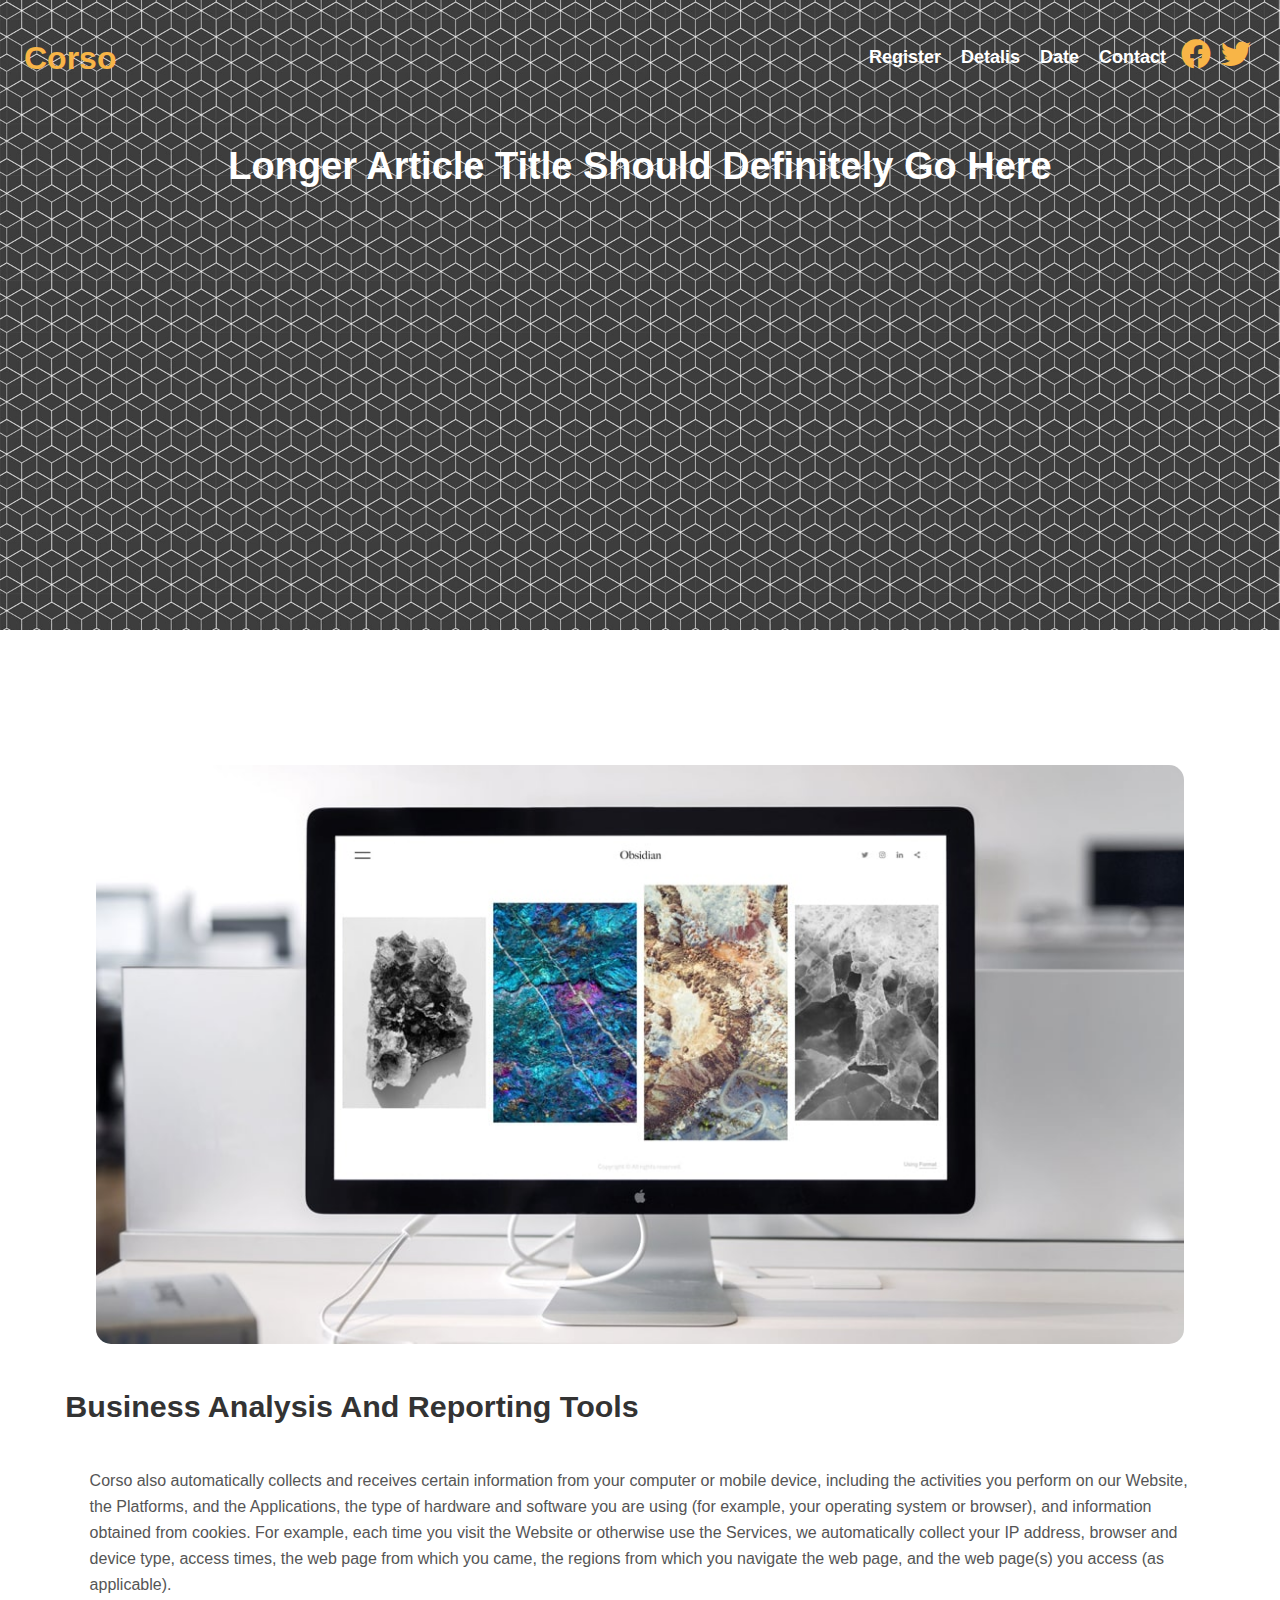
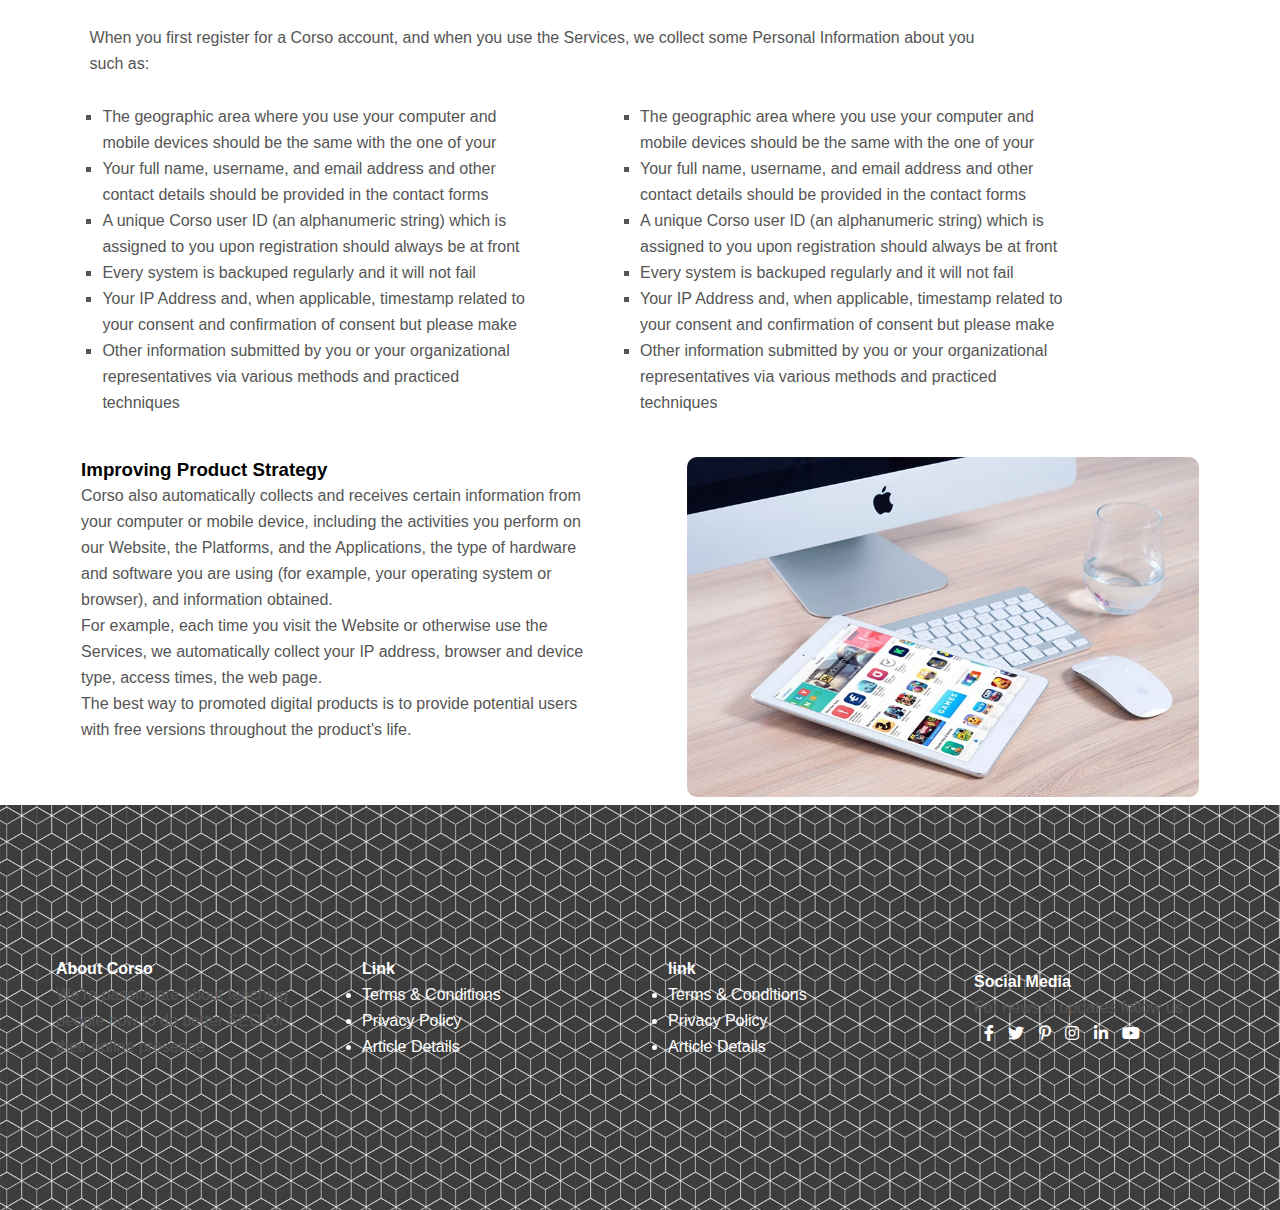
<file: article.html>
<!DOCTYPE html>
<html lang="en">
	<head>
		<meta charset="UTF-8">
		<meta name="viewport" content="width=device-width, initial-scale=1.0">
		<link rel="stylesheet" href="stylecss/article.css">
		<link rel="stylesheet" href="fontawesome/css/all.css">
		<title> Document</title>
	</head>
    <body>  
		<div class = "articleMain">
			<header class = "header">
				<div class = "vernagir"><h1><a href="index.html">Corso<a/></h1></div>
				<nav class="nav">
					<ul class = "menu">
						<li class = "menuList"><a href="index.html#register">Register</a></li>
						<li class = "menuList"><a href="index.html#detalis">Detalis</a></li>
						<li class = "menuList dropDate1"><a href="index.html#date">Date</a></li>
						<li class = "menuList"><a href="index.html#contact">Contact</a></li>
						<i class="fab fa-facebook fa-icon"></i>
						<i class="fab fa-twitter fa-twit"></i>
					</ul>
				</nav>
			</header>
				<div  class = "container" >
					<h1 class="containerVernagir">Longer Article Title Should Definitely Go Here</h1>
				</div>
		</div>
		<div class="content">
			<div class="kompNkariDiv">
				<img src="img/komp.jpg" class="kompNkar">
			</div>
			<div class="contentVernagir">
				<h3>Business Analysis And Reporting Tools</h3>
			</div>
			<div class="contentText">
				<p>Corso also automatically collects and receives certain information from your computer or mobile device, including the activities you perform on our Website,
				the Platforms, and the Applications, the type of hardware and software you are using (for example, your operating system or browser), and information obtained 
				from cookies. For example, each time you visit the Website or otherwise use the Services, we automatically collect your IP address, browser and device type, access 
				times, the web page from which you came, the regions from which you navigate the web page, and the web page(s) you access (as applicable).</p>
			</div>
			<div  class="contentText2">
				<p>When you first register for a Corso account, and when you use the Services, we collect some Personal Information about you such as:</p>
			</div>
			<div class="contentCank">
				<ul class="cank">
					<li>The geographic area where you use your computer and mobile devices should be the same with the one of your</li>
					<li>Your full name, username, and email address and other contact details should be provided in the contact forms</li>
					<li>A unique Corso user ID (an alphanumeric string) which is assigned to you upon registration should always be at front</li>
					<li>Every system is backuped regularly and it will not fail</li>
					<li>Your IP Address and, when applicable, timestamp related to your consent and confirmation of consent but please make</li>
					
					<li>Other information submitted by you or your organizational representatives via various methods and practiced techniques</li>
				</ul>
				
				<ul class="cank">
					<li>The geographic area where you use your computer and mobile devices should be the same with the one of your</li>
					<li>Your full name, username, and email address and other contact details should be provided in the contact forms</li>
					<li>A unique Corso user ID (an alphanumeric string) which is assigned to you upon registration should always be at front</li>
					<li>Every system is backuped regularly and it will not fail</li>
					<li>Your IP Address and, when applicable, timestamp related to your consent and confirmation of consent but please make</li>
					<li>Other information submitted by you or your organizational representatives via various methods and practiced techniques</li>
				</ul>
			</div>
			<div class="inproving">
				<div class="inprovingText">
					<div class="inprovingVernagir"> <h3>Improving Product Strategy</h3></div>
					<div class="inprovingP"> <p>Corso also automatically collects and receives certain information from your computer or mobile device, including the activities 
					you perform on our Website, the Platforms, and the Applications, the type of hardware and software you are using (for example, your operating system or browser),
					and information obtained.</p>
					<p>For example, each time you visit the Website or otherwise use the Services, we automatically collect your IP address, browser and device type, access times, 
					the web page.</p>
					<p>The best way to promoted digital products is to provide potential users with free versions throughout the product's life.</p>
					</div>
				</div>	
				<div>
					<img src="img/kompInpro.jpg" class="kompInpro">
				</div>
			</div>
		</div>
		<footer class="footer">
				<div class="aboutCorso">
					<h4>About Corso</h4>
					<p>We're passionate about teaching people how to do better SEO for their online presence</p>
				</div>
				<div class="aboutCorso">
					<h4>Link</h4>
					<ul>
						<li>Terms & Conditions</li>
						<li>Privacy Policy</li>
						<li>Article Details</li>
					</ul>
				</div>
				<div class="aboutCorso">
					<h4>link</h4>
					<ul>
					<li>Terms & Conditions</li>
					<li>Privacy Policy</li>
					<li>Article Details</li>
					</ul>
				</div>
				<div class="aboutCorso">
					<h4>Social Media</h4>
					<p>For news & updates follow us</p>
					<i class="fab fa-facebook-f fa-iconFooter"></i>
					<i class="fab fa-twitter fa-iconFooter"></i>
					<i class="fab fa-pinterest-p fa-iconFooter"></i>
					<i class="fab fa-instagram fa-iconFooter"></i>
					<i class="fab fa-linkedin-in fa-iconFooter"></i>
					<i class="fab fa-youtube fa-iconFooter"></i>
				</div>
			</footer>
	</body>			
	</head>
</html>
</file>
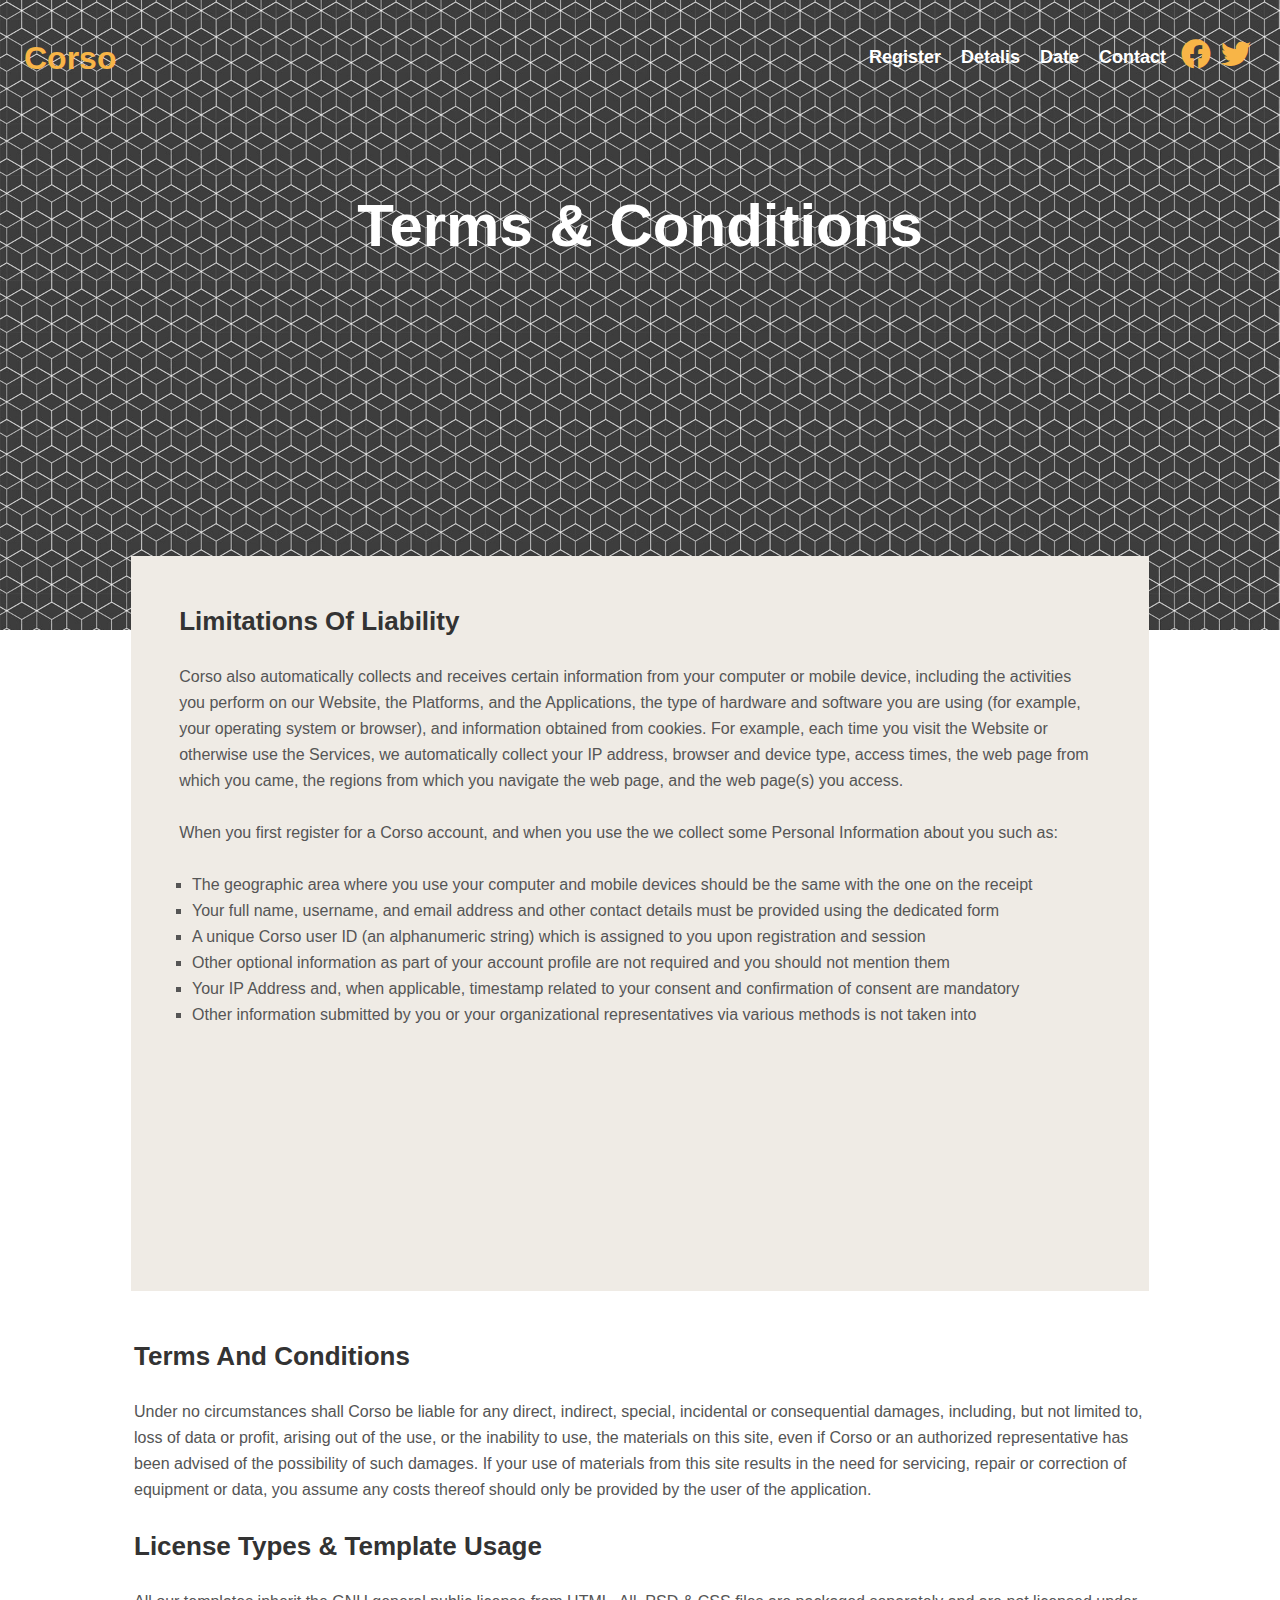
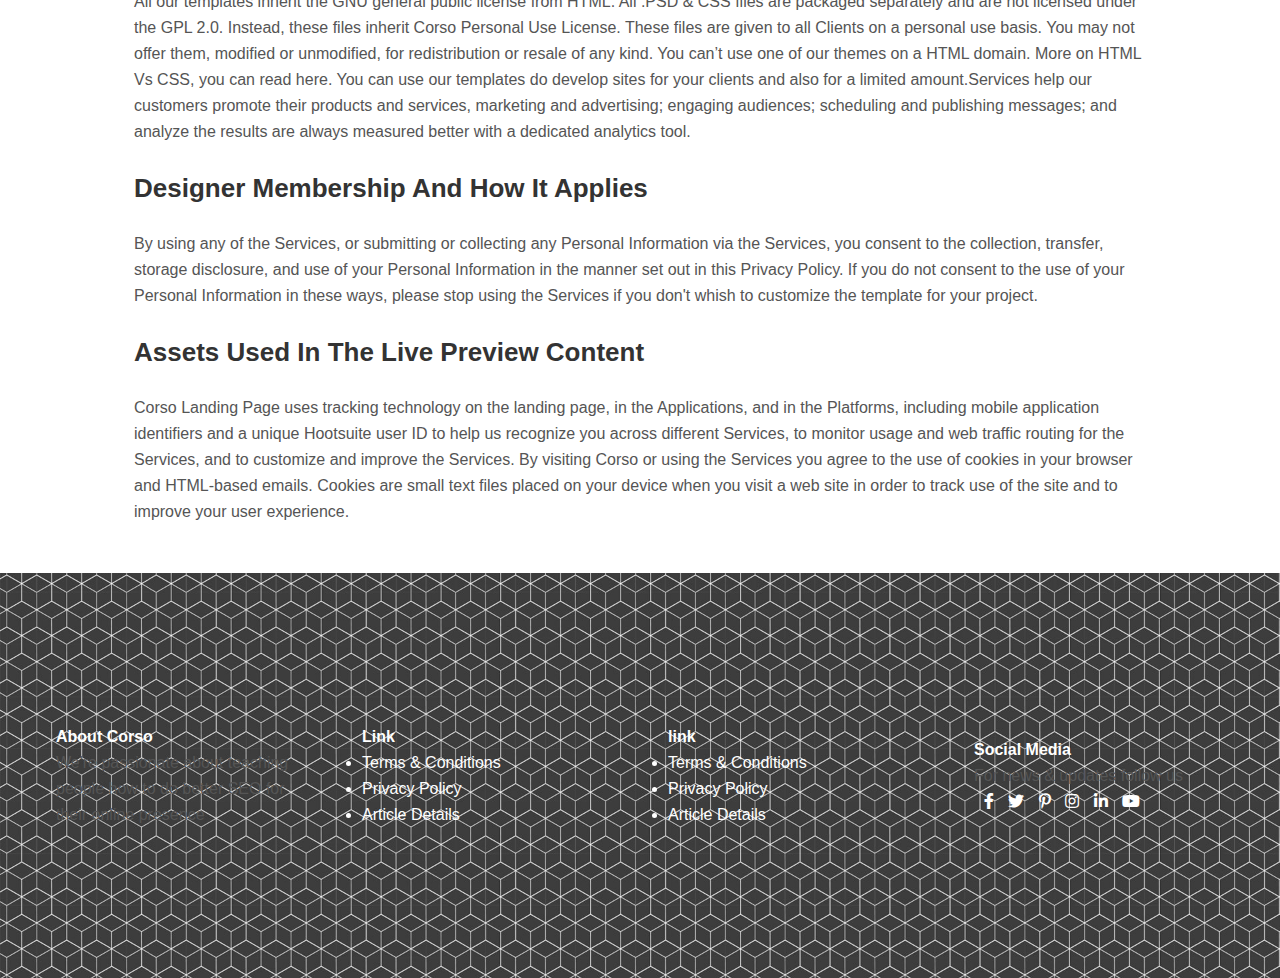
<file: terms.html>
<!DOCTYPE html>
<html lang="en">
	<head>
		<meta charset="UTF-8">
		<meta name="viewport" content="width=device-width, initial-scale=1.0">
		<link rel="stylesheet" href="stylecss/terms.css">
		<link rel="stylesheet" href="fontawesome/css/all.css">
		<title> Document</title>
	</head>
    <body>  
		<div class = "termsMain">
			<header class = "header">
				<div class = "vernagir"><h1><a href="index.html">Corso<a/></h1></div>
				<nav class="nav">
					<ul class = "menu">
						<li class = "menuList"><a href="index.html#register">Register</a></li>
						<li class = "menuList"><a href="index.html#detalis">Detalis</a></li>
						<li class = "menuList dropDate1"><a href="index.html#date">Date</a></li>
						<li class = "menuList"><a href="index.html#contact">Contact</a></li>
						<i class="fab fa-facebook fa-icon"></i>
						<i class="fab fa-twitter fa-twit"></i>
					</ul>
				</nav>
			</header>
			<div  class = "container" >
				<h1 class="containerVernagir">Terms & Conditions</h1>
			</div>
			<div class="content">
				<div class="textContent">
					<h3>Limitations Of Liability</h3>
					<br>
					<p>Corso also automatically collects and receives certain information from your computer or mobile device, including the activities you perform on our Website,
					the Platforms, and the Applications, the type of hardware and software you are using (for example, your operating system or browser), and information obtained 
					from cookies. For example, each time you visit the Website or otherwise use the Services, we automatically collect your IP address, browser and device type,
					access times, the web page from which you came, the regions from which you navigate the web page, and the web page(s) you access.
					<br><br>
					When you first register for a Corso account, and when you use the we collect some Personal Information about you such as:</p>
					<br>
					<ul class="cank">
						<li>The geographic area where you use your computer and mobile devices should be the same with the one on the receipt</li>
						<li>Your full name, username, and email address and other contact details must be provided using the dedicated form</li>
						<li>A unique Corso user ID (an alphanumeric string) which is assigned to you upon registration and session</li>
						<li>Other optional information as part of your account profile are not required and you should not mention them</li>
						<li>Your IP Address and, when applicable, timestamp related to your consent and confirmation of consent are mandatory</li>
						<li>Other information submitted by you or your organizational representatives via various methods is not taken into</li>
					</ul>
				</div>
			</div>
			<div class="textContent2">
				<h3>Terms And Conditions</h3>
					<br>
					<p>Under no circumstances shall Corso be liable for any direct, indirect, special, incidental or consequential damages, including,
					but not limited to, loss of data or profit, arising out of the use, or the inability to use, the materials on this site, even if 
					Corso or an authorized representative has been advised of the possibility of such damages. If your use of materials from this site 
					results in the need for servicing, repair or correction of equipment or data, you assume any costs thereof should only be provided by 
					the user of the application.</p>
				<br>
				<h3>License Types & Template Usage</h3>
				<br>
				<p>All our templates inherit the GNU general public license from HTML. All .PSD & CSS files are packaged separately and are not licensed under the GPL
				2.0. Instead, these files inherit Corso Personal Use License. These files are given to all Clients on a personal use basis. You may not offer them,
				modified or unmodified, for redistribution or resale of any kind. You can’t use one of our themes on a HTML domain. More on HTML Vs CSS, you can read here.
				You can use our templates do develop sites for your clients and also for a limited amount.Services help our customers promote their products and services,
				marketing and advertising; engaging audiences; scheduling and publishing messages; and analyze the results are always measured better with a dedicated analytics
				tool.</p>
				<br>
				<h3>Designer Membership And How It Applies</h3>
				<br>
				<p>By using any of the Services, or submitting or collecting any Personal Information via the Services, you consent to the collection, transfer, storage disclosure,
				and use of your Personal Information in the manner set out in this Privacy Policy. If you do not consent to the use of your Personal Information in these ways, please
				stop using the Services if you don't whish to customize the template for your project.</p>
				<br>
				<h3>Assets Used In The Live Preview Content</h3>
				<br>
				<p>Corso Landing Page uses tracking technology on the landing page, in the Applications, and in the Platforms, including mobile application identifiers and a
				unique Hootsuite user ID to help us recognize you across different Services, to monitor usage and web traffic routing for the Services, and to customize and 
				improve the Services. By visiting Corso or using the Services you agree to the use of cookies in your browser and HTML-based emails. Cookies are small text 
				files placed on your device when you visit a web site in order to track use of the site and to improve your user experience.</p>
				
			</div>
			<footer class="footer">
				<div class="aboutCorso">
					<h4>About Corso</h4>
					<p>We're passionate about teaching people how to do better SEO for their online presence</p>
				</div>
				<div class="aboutCorso">
					<h4>Link</h4>
					<ul>
						<li>Terms & Conditions</li>
						<li>Privacy Policy</li>
						<li>Article Details</li>
					</ul>
				</div>
				<div class="aboutCorso">
					<h4>link</h4>
					<ul>
					<li>Terms & Conditions</li>
					<li>Privacy Policy</li>
					<li>Article Details</li>
					</ul>
				</div>
				<div class="aboutCorso">
					<h4>Social Media</h4>
					<p>For news & updates follow us</p>
					<i class="fab fa-facebook-f fa-iconFooter"></i>
					<i class="fab fa-twitter fa-iconFooter"></i>
					<i class="fab fa-pinterest-p fa-iconFooter"></i>
					<i class="fab fa-instagram fa-iconFooter"></i>
					<i class="fab fa-linkedin-in fa-iconFooter"></i>
					<i class="fab fa-youtube fa-iconFooter"></i>
				</div>
		</footer>
		</div>
		
		
	</body>
</html>
</file>
<file: stylecss/article.css>
*{
	margin:0;
	padding:0;
}

html{
	scroll-behavior: smooth;
}

body{
	font: 400 1rem/1.625rem "Montserrat", sans-serif;
}

.articleMain{
	background-image:url("../img/header-background.jpg");
	height:70vh;
	background-repeat:no-repeat;
	background-size:cover;
	background-color:#0c0c0c;
}

.header{
	padding:34px 24px 32px;
	display:flex;
	justify-content:space-between;
	align-items:center;
}

.vernagir{
	font-family: "Montserrat", sans-serif;
	color:#f8b547;
	transition-duration:1000ms;
	transition-property:background,transform;
	transition-timing-function:ease;
}
.vernagir:hover{
	transform:rotate(360deg);
}

.vernagir a{
	color:#f8b547;	
	text-decoration: none;
}
.menu{
	display:flex;
}

.menuList{
	list-style-type: none;
	margin:10px;

}

.menuList a {
	text-decoration: none;
	font-family: "Montserrat", sans-serif;
	font-weight: 600;
	font-size:18px;
	color:#fff;
}


.container{
	padding-top:40px;
	padding-bottom:200px;
	
}

.containerVernagir{
	text-align:center;
	font-size:38px;
	font-family: "Montserrat", sans-serif;
	color:#fff;
	display:flex;
	justify-content:center;
}

span{
	margin-top:10px;
}

.fa-icon,.fa-twit{
	font-size:30px;
	color:#f8b547;
	padding:5px;
}

.kompNkariDiv{
	display:flex;
	justify-content:center;
	padding-top:15vh;
}

.kompNkar{
	width:85vw;
	border-radius:15px;
}
.contentVernagir{
	display:flex;
	justify-content:center;
	width:55vw;
	padding-bottom:5vh;
	padding-top:5vh;
	color: #333;
    font: 700 1.625rem/2.125rem "Montserrat", sans-serif;
}
.contentText,.contentText2{
	display:flex;
	justify-content:center;
	width: 86vw;
    padding-left: 7vw;
}
.contentText2{
	display:flex;
	justify-content:center;
	padding-top:3vh;
	padding-bottom:3vh;
	width: 70vw;
}
.contentCank{
	display: flex;
    justify-content: space-evenly;
	width:92vw;
}
.cank{
	display: inline-block;
    width: 34vw;
	color: #555;
    font: 400 1rem/1.625rem "Montserrat", sans-serif;
	list-style-type: square;
}

p{
	color: #555;
    font: 400 1rem/1.625rem "Montserrat", sans-serif;
}

.kompInpro{
	width:40vw;
	border-radius:10px;
}
.inproving{
	display: flex;
    justify-content: space-evenly;
    padding-top: 41px;
}

.inprovingP{
	display: inline-block;
    width: 41vw;
}
.footer{
	background-image:url("../img/header-background.jpg");
	height:45vh;
	background-color:#fff;
	background-size:cover;
	background-repeat:no-repeat;
	display:flex;
	justify-content:space-evenly;
	align-items:center;
}

.aboutCorso{
	display:inline-block;
	width:250px;
	color:#fff;
}
.fa-iconFooter{
	padding-left:10px;
}
.fa-iconFooter:hover{
	color:#ffbd50;
}

.dropDate2{
	display:none;
}

.nav ul li:hover .dropDate2 {
	display: inline-block;
	position:absolute;
	background-color:#fff;
	width:180px;
	height:120px;
	border-radius:15px;
	text-align:center;
}

.dropDate2 li{
	padding:10px 5px;
	color:black;
	opacity:0.5;
}
</file>
<file: stylecss/terms.css>
*{
	margin:0;
	padding:0;
}

html{
	scroll-behavior: smooth;
}

body{
	font: 400 1rem/1.625rem "Montserrat", sans-serif;
}

.termsMain{
	background-image:url("../img/header-background.jpg");
	height:70vh;
	background-repeat:no-repeat;
	background-size:cover;
	background-color:#0c0c0c;
}

.header{
	padding:34px 24px 32px;
	display:flex;
	justify-content:space-between;
	align-items:center;
}

.vernagir{
	font-family: "Montserrat", sans-serif;
	color:#f8b547;
	transition-duration:1000ms;
	transition-property:background,transform;
	transition-timing-function:ease;
}
.vernagir:hover{
	transform:rotate(360deg);
}


.vernagir a{
	color:#f8b547;	
	text-decoration: none;
}

.menu{
	display:flex;
}

.menuList{
	list-style-type: none;
	margin:10px;

}

.menuList a {
	text-decoration: none;
	font-family: "Montserrat", sans-serif;
	font-weight: 600;
	font-size:18px;
	color:#fff;
}


.container{
	padding-top:40px;
	padding-bottom:200px;
	
}

.containerVernagir{
	text-align:center;
	font-size:60px;
	font-family: "Montserrat", sans-serif;
	color:#fff;
	display:flex;
	justify-content:center;
	padding-top:60px;
}

span{
	margin-top:10px;
}

.fa-icon,.fa-twit{
	font-size:30px;
	color:#f8b547;
	padding:5px;
}

.kompNkariDiv{
	display:flex;
	justify-content:center;
	padding-top:15vh;
}

.kompNkar{
	width:85vw;
	border-radius:15px;
}
.contentVernagir{
	display:flex;
	justify-content:center;
	width:55vw;
	padding-bottom:5vh;
	padding-top:5vh;
	color: #333;
    font: 700 1.625rem/2.125rem "Montserrat", sans-serif;
}
.textContent{
	background-color:#efebe5;
	height:8vh;
	
}
.content{
	padding-top: 13vh;
    display: flex;
    justify-content: center;
}
.textContent {
    background-color: #efebe5;
	height: 71vh;
    width: 72vw;
    padding: 48px;
}
h3 {
    color: #333;
    font: 700 1.625rem/2.125rem "Montserrat", sans-serif;
}
.cank{
	padding-left:1vw;
	list-style-type: square;
}
.textContent2{
	padding:48px 134px;
}
body, p {
    color: #555;
    font: 400 1rem/1.625rem "Montserrat", sans-serif;
}
h3 {
    color: #333;
    font: 700 1.625rem/2.125rem "Montserrat", sans-serif;
}

.footer{
	background-image:url("../img/header-background.jpg");
	height:45vh;
	background-color:#fff;
	background-size:cover;
	background-repeat:no-repeat;
	display:flex;
	justify-content:space-evenly;
	align-items:center;
}

.aboutCorso{
	display:inline-block;
	width:250px;
	color:#fff;
}
.fa-iconFooter{
	padding-left:10px;
}
.fa-iconFooter:hover{
	color:#ffbd50;
}
.dropDate2{
	display:none;
}

.nav ul li:hover .dropDate2 {
	display: inline-block;
	position:absolute;
	background-color:#fff;
	width:180px;
	height:120px;
	border-radius:15px;
	text-align:center;
}
</file>
